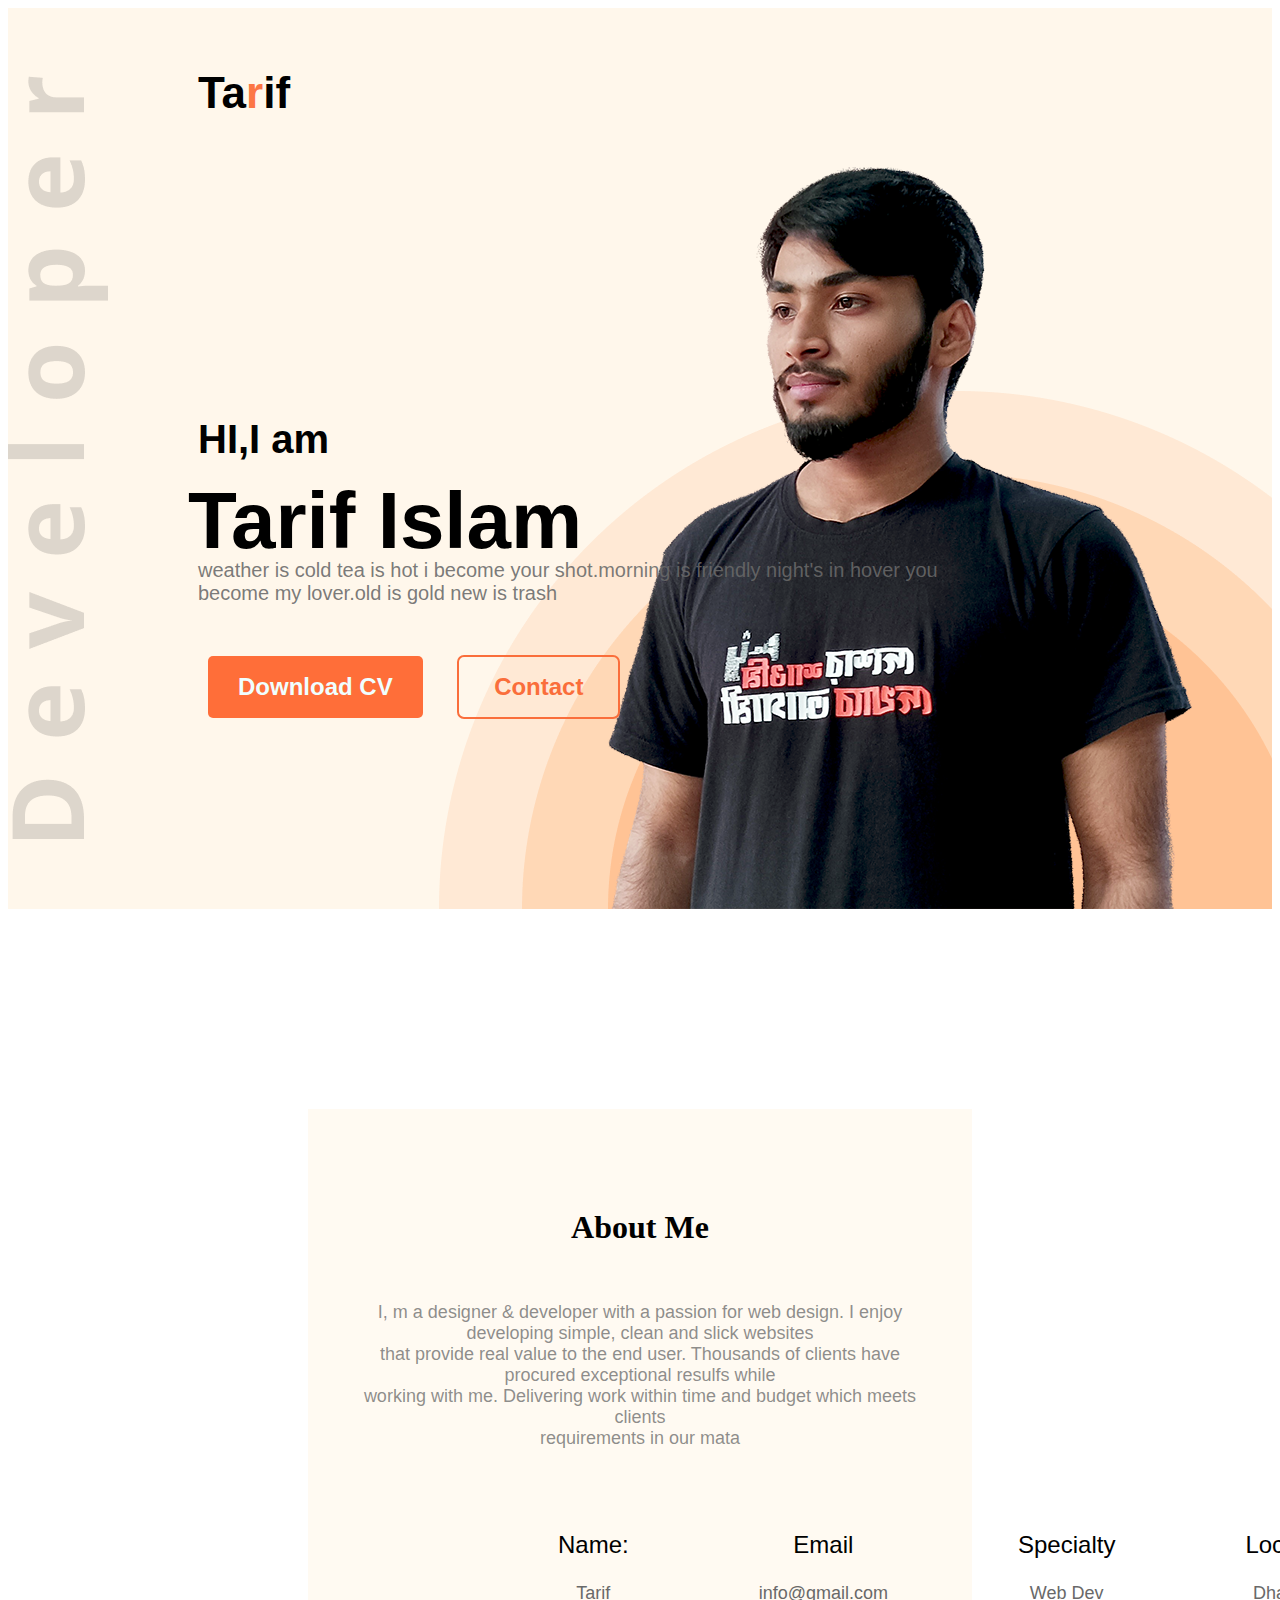
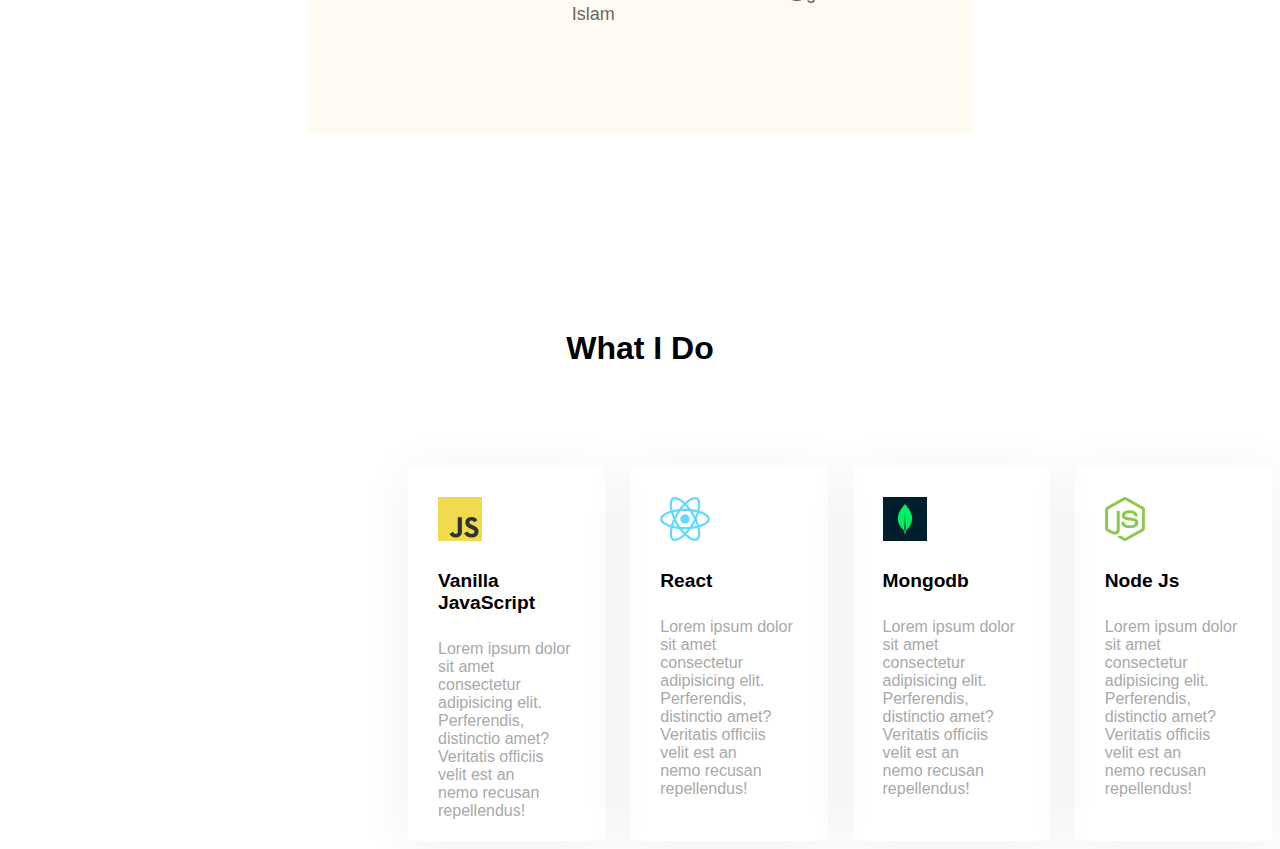
<file: images/secoend.html/dev log.html>
<!DOCTYPE html>
<html lang="en">

<head>
    <meta charset="UTF-8">
    <meta http-equiv="X-UA-Compatible" content="IE=edge">
    <meta name="viewport" content="width=device-width, initial-scale=1.0">
    <title>dev log</title>
    <link rel="stylesheet" href="styles2.css">
</head>

<body>
    <header class="header">

        <section>
            <div>
                <h2 class="header-text">Ta<span style="color: rgb(252, 118, 69);">r</span>if</h2>
                <ul class="header-button">
                    <li class="list">Portfolio</li>
                    <li class="list">Blog</li>
                    <li class="button"><button class="button"><b>Hire me</b></button></li>
                </ul>
            </div>
        </section>
        <section>
            <h3 class="banner">HI,I am</h3>
            <h1 class="banner-head">Tarif Islam</h1>
            <p class="banner-text">weather is cold tea is hot i become your shot.morning is friendly night's in hover
                you <br> become my lover.old is gold new is trash </p>
            <button class="button-cv"><b>Download CV</b></button>
            <button class="button-ct"><b>Contact</b></button>

        </section>
    </header>
    <main>
                <!-- about me -->

        <section class="am">
            <div class="am-div">
                <h2 class="am-text">About Me</h2>
                <p class="amp">I, m a designer & developer with a passion for web design. I enjoy developing simple,
                    clean and slick websites<br> that provide real value to the end user. Thousands of clients have
                    procured exceptional resulfs while<br> working with me. Delivering work within time and budget which
                    meets clients<br> requirements in our mata</p>
            <section class="aabc">
                 <div>
                    <p class="ab">Name:</p>
                    <p class="abc">Tarif Islam</p>
                 </div>
                 <div>
                    <p class="ab">Email</p>
                    <p class="abc">info@gmail.com</p>
                 </div>
                 <div>
                    <p class="ab">Specialty</p>
                    <p class="abc">Web Dev</p>
                 </div>
                 <div>
                    <p class="ab">Location:</p>
                    <p class="abc">Dhaka,BD</p>
                 </div>
            </section>
            </div>
        </section>
        
             <!-- what i do -->
         <section>
                <h2 class="h2">What I Do</h2>
        <div class="whatd">
            <div class="block">
                <img src="../icons/js.png" alt="">
                <h4 class="discpriton">Vanilla JavaScript</h4>
                <p class="wt">Lorem ipsum dolor sit amet  <br> consectetur adipisicing elit. <br> Perferendis, distinctio amet? <br> Veritatis officiis velit est an <br> nemo recusan repellendus!</p>
            </div>

            <div class="block">
                <img src="../icons/react.png" alt="">
                <h4 class="discpriton">React</h4>
                <p class="wt">Lorem ipsum dolor sit amet  <br> consectetur adipisicing elit. <br> Perferendis, distinctio amet? <br> Veritatis officiis velit est an <br> nemo recusan repellendus!</p>
            </div>

            <div  class="block">
                <img src="../icons/mongo.png" alt="">
                <h4 class="discpriton">Mongodb</h4>
               <p class="wt">Lorem ipsum dolor sit amet  <br> consectetur adipisicing elit. <br> Perferendis, distinctio amet? <br> Veritatis officiis velit est an <br> nemo recusan repellendus!</p>
            </div>

            <div class="block">
                <img src="../icons/nodejs.png" alt="">
                <h4 class="discpriton">Node Js</h4>
                <p class="wt">Lorem ipsum dolor sit amet  <br> consectetur adipisicing elit. <br> Perferendis, distinctio amet? <br> Veritatis officiis velit est an <br> nemo recusan repellendus!</p>   
         </div>
     </div>
</section>



    </main>
    <footer>

    </footer>
</body>

</html>
</file>
<file: images/secoend.html/styles2.css>
*{
    font-family: 'Gill Sans', 'Gill Sans MT', Calibri, 'Trebuchet MS', sans-serif;
}

.header{
      background: rgba(255, 235, 205, 0.397);
      padding-top: 50px;
      padding-bottom: 190px;
      background-image: url('../tarif2.png ') , url('../header_bg.png'), url('../developer.png');
     background-repeat: no-repeat;
     background-position: bottom right 80px, bottom right, left;
}



.header-text{
      padding-left: 190px;
      margin-top: 10px;
      font-size: 44px;
      height: 10px;
}

.header-button {
       display:flex;
       list-style:none;
       margin-left: 1290px;
       margin-top: -56px;
       font-size: xx-large;
}

.list {

      padding: 23px 19px;
      font-size:19px;
 
}
.button {
    padding: 5px 16px;
     color: rgb(255, 255, 255);
     background: rgb(247, 109, 59);
     border: 0;
     border-radius: 6px;
     margin: 6px 10px ;
     font-size: 23px;
     

}

.banner{
      font-size: 40px;
      padding-left: 190px;
      padding-top: 220px;
      height: 5px;

    font-family: Arial, Helvetica, sans-serif;
      
}
.banner-head {
       font-size: 80px;
       font-weight: 700;
       height: 30px;
       padding-left: 180px;
       font-family: 'Lucida Sans', 'Lucida Sans Regular', 'Lucida Grande', 'Lucida Sans Unicode', Geneva, Verdana, sans-serif   

}
.banner-text{
            font-size: 20px;
            padding-left: 190px;
            font-family: 'Gill Sans', 'Gill Sans MT', Calibri, 'Trebuchet MS', sans-serif;
            color: rgba(105, 105, 105, 0.884);
}


.button-cv {
          font-family: 'Gill Sans', 'Gill Sans MT', Calibri, 'Trebuchet MS', sans-serif;
          font-size: 24px;
          border-radius: 5px;
          border:none ;
          background-color: rgb(255, 110, 57);
          padding: 17px 30px;
          color: azure;
          margin-left: 200px;
          margin-top: 30px;

}

.button-ct {
    font-family: 'Gill Sans', 'Gill Sans MT', Calibri, 'Trebuchet MS', sans-serif;
    font-size: 24px;
    border-radius: 7px;
    border:none ; font-size: 24px;
    border-radius: px;
    border: 2px solid  ;
    margin-top: 30px;
    padding: 16px 35px;
    color: rgb(250, 110, 59);
     background-color: rgba(255, 0, 0, 0);
     margin-left: 30px;
}


/*- about me section- */


.am{
      text-align: center;
      margin-top: 200px;

}
.am-text{
       font-family: Cambria, Cochin, Georgia, Times, 'Times New Roman', serif;
       padding-top: 100px;
       font-size: xx-large;

}

.am-div{
     background-color: rgba(255, 235, 205, 0.267);
     margin: 0px 300px;
}


.amp {
      font-size: large;
      padding: 30px 40px;
      color: rgba(105, 105, 105, 0.753);
      font-family: 'Lucida Sans', 'Lucida Sans Regular', 'Lucida Grande', 'Lucida Sans Unicode', Geneva, Verdana, sans-serif;
}


li {
   list-style: none;
 
}
.li1 {
      display: flex;
}

.aabc{
      display: flex;
      padding: 10px  220px;
      font-size: x-large;
      gap:130px;
      margin-left: 30px;
      margin-top: 1px;
     
}

.ab{
     font-family: 'Gill Sans', 'Gill Sans MT', Calibri, 'Trebuchet MS', sans-serif;
    

}

.abc{
      color: dimgray;
      padding-bottom: 80px;
      font-size: large;
}



/* what i do */

.h2{
      text-align: center;
      padding-top: 170px;
      font-size:xx-large;
}

.whatd{
      display: flex;
      gap:25px;
      margin-left: 400px;
      margin-top: 100px;
     
      
}

.discpriton{
        font-size: larger;
}

.block{
      display: block;
      box-shadow: 0 6px 50px rgba(0, 0, 0, 0.06); 
      padding-left: 30px;
      padding-right: 30px;
      padding-top: 30px;
      padding-bottom: 5px;
}




.wt{
     color: darkgray;
     font-size: medium;
     text-align: left;
      
}

/*  */
</file>
